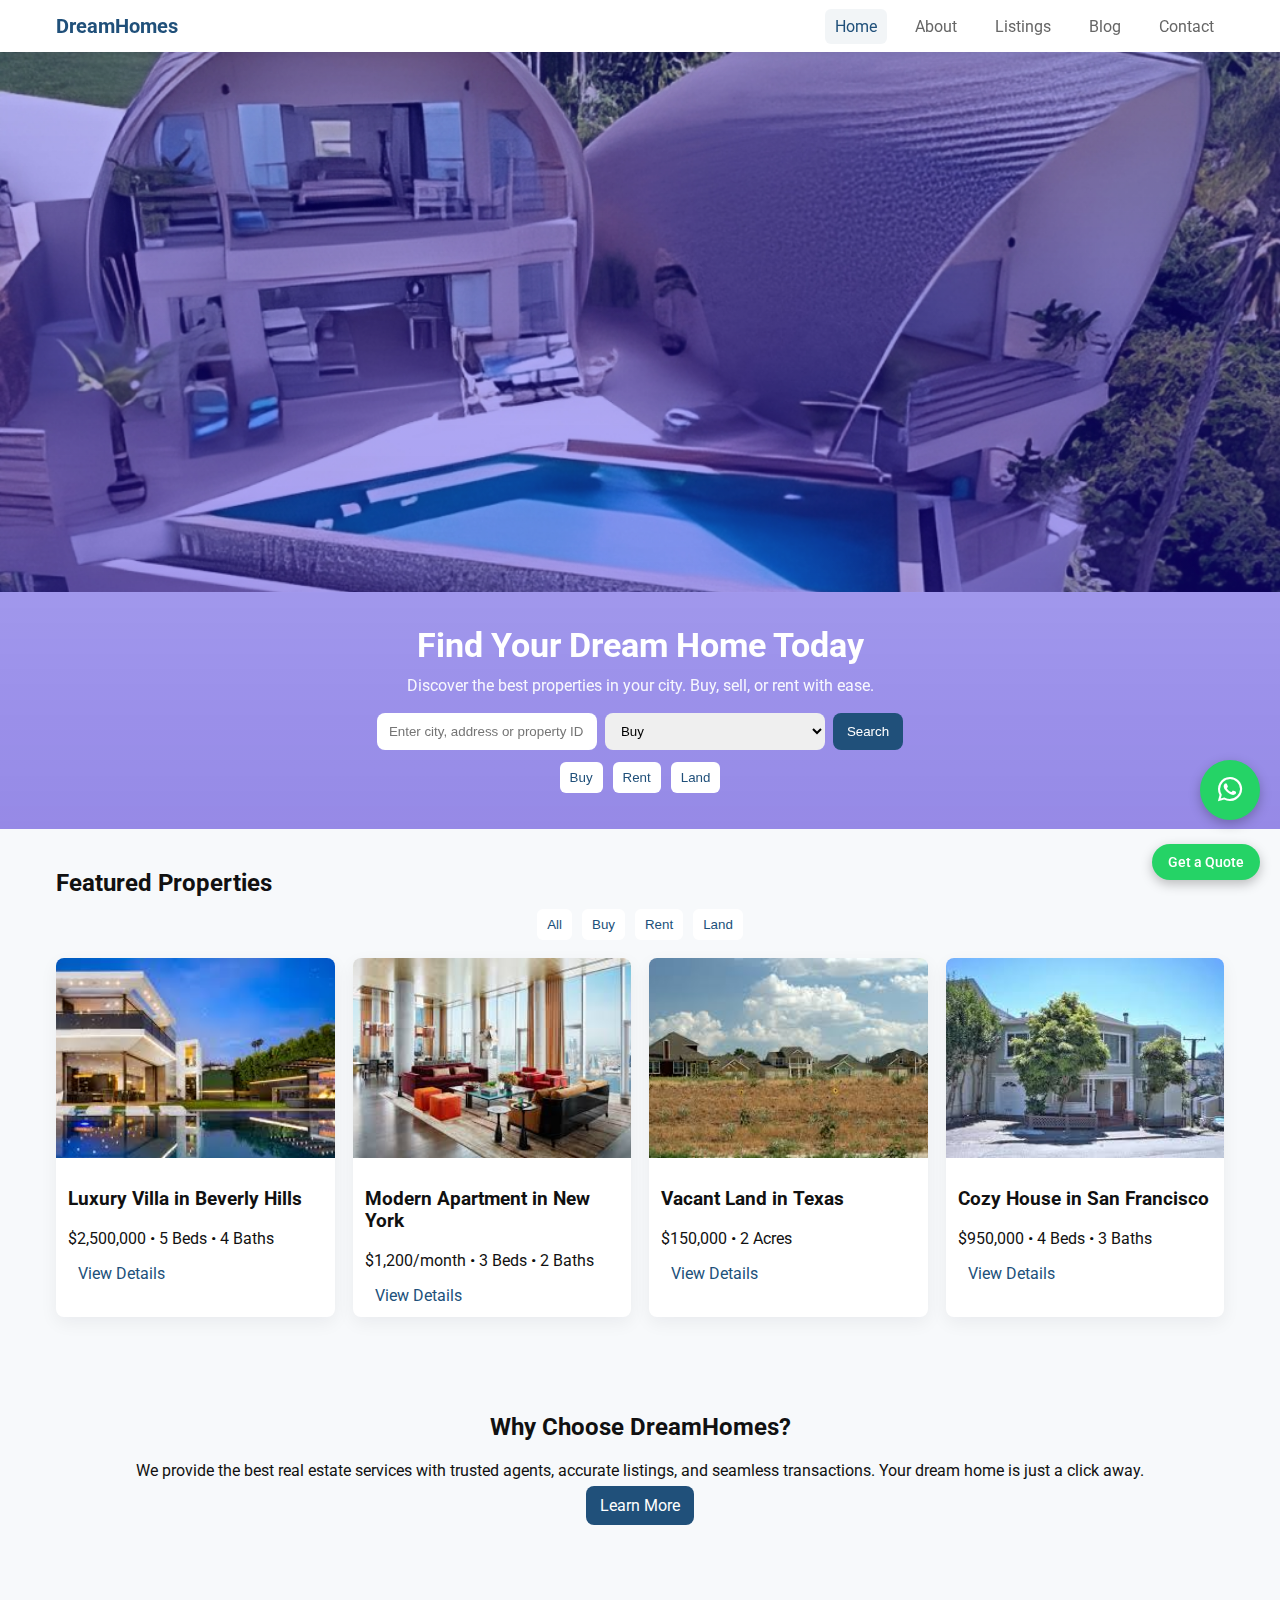
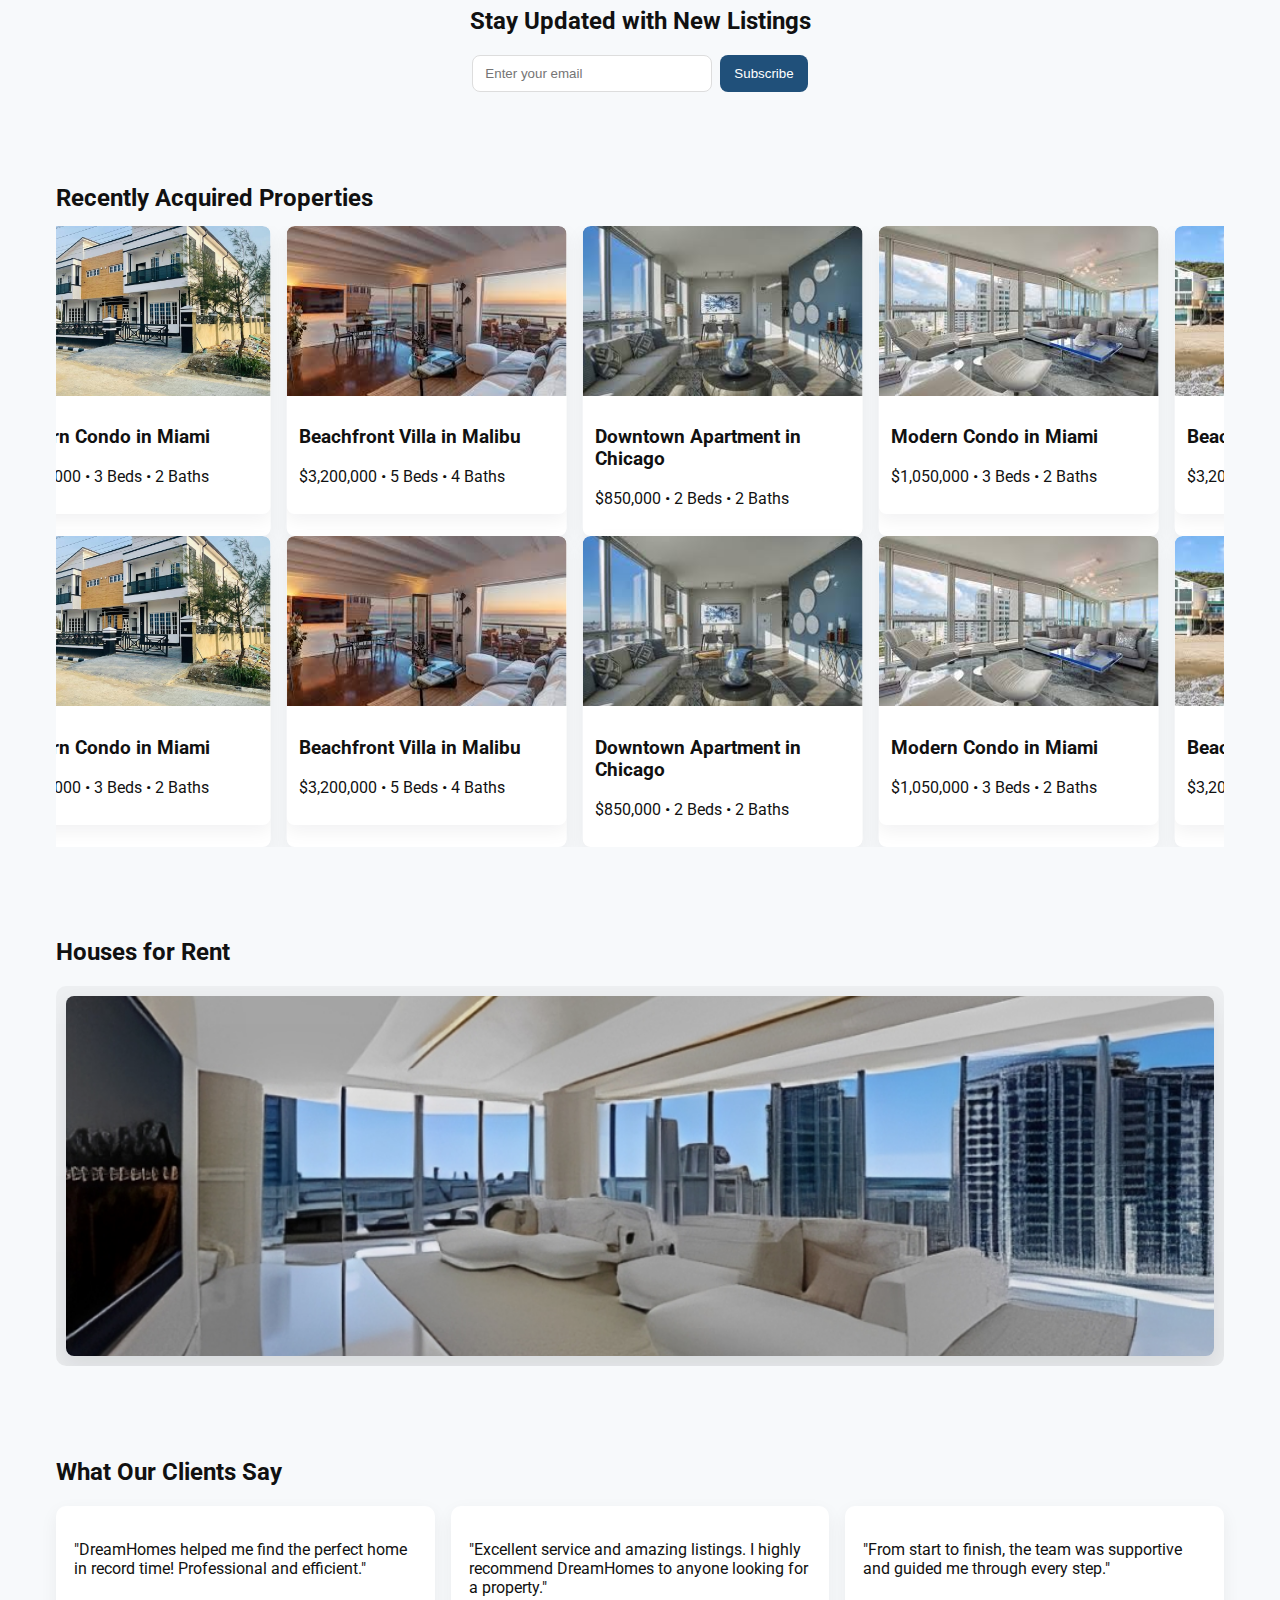
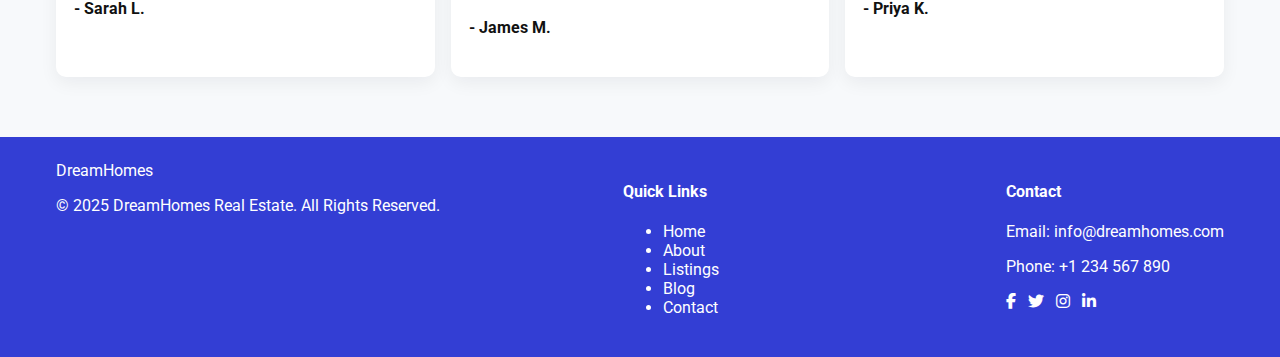
<file: index.html>
<!DOCTYPE html>
<html lang="en">
  <head>
    <meta charset="UTF-8" />
    <meta name="viewport" content="width=device-width, initial-scale=1.0" />
    <title>DreamHomes Real Estate</title>

    <!-- Fonts & Icons (kept) -->
    <link
      href="https://fonts.googleapis.com/css2?family=Roboto:wght@400;700&display=swap"
      rel="stylesheet"
    />
    <link
      rel="stylesheet"
      href="https://cdnjs.cloudflare.com/ajax/libs/font-awesome/6.4.0/css/all.min.css"
    />

    <!-- Embedded CSS (all styling included here) -->
    <style>
      :root {
        --max-width: 1200px;
        --primary: #20507a;
        --accent: #f1c40f;
        --muted: #666;
        --bg: #f7f9fb;
      }

      * {
        box-sizing: border-box;
      }
      html,
      body {
        height: 100%;
        margin: 0;
        font-family: Roboto, system-ui, -apple-system, "Segoe UI", sans-serif;
        background: var(--bg);
        color: #111;
      }
      a {
        color: inherit;
        text-decoration: none;
      }
      .container {
        max-width: var(--max-width);
        margin: 0 auto;
        padding: 0 16px;
      }

      /* Header */
      header {
        background: #fff;
        box-shadow: 0 2px 8px rgba(16, 24, 40, 0.06);
        position: sticky;
        top: 0;
        z-index: 80;
      }
      header .container {
        display: flex;
        align-items: center;
        justify-content: space-between;
        padding: 14px 16px;
      }
      .logo a {
        font-weight: 700;
        font-size: 20px;
        color: var(--primary);
      }
      .menu-btn {
        display: none;
        cursor: pointer;
        font-size: 20px;
        padding: 8px;
      }
      .nav ul {
        list-style: none;
        display: flex;
        gap: 18px;
        margin: 0;
        padding: 0;
        align-items: center;
      }
      .nav a {
        padding: 8px 10px;
        border-radius: 6px;
        color: var(--muted);
      }
      .nav a.active,
      .nav a:hover {
        color: var(--primary);
        background: rgba(32, 80, 122, 0.06);
      }

      /* Hero Slider */
      .hero {
        position: relative;
        overflow: hidden;
      }
      .hero .slider {
        position: relative;
        height: 60vh;
        min-height: 320px;
        display: block;
      }
      .slide {
        position: absolute;
        inset: 0;
        background-size: cover;
        background-position: center center;
        opacity: 0;
        transition: opacity 0.9s ease;
        will-change: opacity;
      }
      .slide.active {
        opacity: 1;
      }
      .hero-overlay {
        position: relative;
        padding: 36px 16px;
        max-width: 900px;
        margin: 0 auto;
        text-align: center;
        color: #fff;
        z-index: 2;
        top: 20%;
      }
      .hero::after {
        content: "";
        position: absolute;
        inset: 0;
        background: linear-gradient(
          180deg,
          rgba(4, 0, 255, 0.25),
          rgba(31, 0, 204, 0.45)
        );
        z-index: 1;
      }

      .hero-overlay h1 {
        margin: 0 0 12px;
        font-size: 34px;
        line-height: 1.05;
      }
      .hero-overlay p {
        margin: 0 0 18px;
        color: rgba(255, 255, 255, 0.92);
      }
      .search-bar {
        display: flex;
        gap: 8px;
        justify-content: center;
        flex-wrap: wrap;
        margin: 12px 0;
      }
      .search-bar input,
      .search-bar select {
        padding: 10px 12px;
        border-radius: 8px;
        border: none;
        min-width: 220px;
      }
      .btn {
        background: var(--primary);
        color: #fff;
        padding: 10px 14px;
        border-radius: 8px;
        border: none;
        cursor: pointer;
      }
      .btn-small {
        background: #fff;
        color: var(--primary);
        padding: 8px 10px;
        border-radius: 6px;
        border: none;
        cursor: pointer;
      }
      .categories {
        display: flex;
        gap: 10px;
        justify-content: center;
        margin-top: 8px;
        flex-wrap: wrap;
      }
      /* MOBILE NAV FIX */
      .menu-icon {
        display: block;
        font-size: 30px;
        cursor: pointer;
        padding: 10px;
        z-index: 9999;
      }

      /* Mobile nav toggle */
      @media (max-width: 880px) {
        nav {
          display: none;
          flex-direction: column;
          background: #fff;
          position: absolute;
          right: 16px;
          top: 64px;
          padding: 12px;
          border-radius: 8px;
          box-shadow: 0 8px 24px rgba(16, 24, 40, 0.08);
        }
        nav.active {
          display: flex;
        }
      }

      /* Desktop nav stays inline */
      @media (min-width: 881px) {
        nav {
          display: flex !important;
          flex-direction: row;
          position: static;
          width: auto;
          background: transparent;
          box-shadow: none;
          padding: 0;
        }
        nav.active {
          /* no extra rules needed */
        }
      }

      @media (min-width: 900px) {
        .menu-icon {
          display: none;
        }
        nav {
          display: flex !important;
          position: static;
          width: auto;
          background: transparent;
          box-shadow: none;
          flex-direction: row;
          padding: 0;
        }
      }

      /* Featured listings */
      .featured-listings {
        padding: 40px 0;
      }
      .featured-listings h2 {
        margin: 0 0 12px;
      }
      .listing-grid {
        display: grid;
        grid-template-columns: repeat(4, 1fr);
        gap: 18px;
        margin-top: 18px;
      }
      .property-card {
        background: #fff;
        border-radius: 8px;
        overflow: hidden;
        box-shadow: 0 6px 18px rgba(16, 24, 40, 0.06);
        display: flex;
        flex-direction: column;
      }
      .property-card img {
        width: 100%;
        height: 200px;
        object-fit: cover;
        display: block;
      }
      .property-info {
        padding: 12px;
      }

      /* About & Newsletter */
      .about-home,
      .newsletter {
        padding: 36px 0;
        text-align: center;
        background: transparent;
      }
      .newsletter form {
        display: flex;
        gap: 8px;
        justify-content: center;
        flex-wrap: wrap;
        margin-top: 12px;
      }
      .newsletter input {
        padding: 10px 12px;
        border-radius: 8px;
        border: 1px solid #ddd;
        min-width: 240px;
      }

      /* Recently Acquired - marquee container */
      .recent-properties {
        padding: 36px 0;
      }
      .recent-properties h2 {
        margin-bottom: 14px;
      }
      .scrolling-properties {
        position: relative;
        overflow: hidden;
        display: block;
      }
      /* track styling applied by JS (we use .marquee-track) */
      .marquee-track {
        display: flex;
        gap: 16px;
        align-items: stretch;
      }
      .marquee-item {
        flex: 0 0 auto;
        width: 280px;
        background: #fff;
        border-radius: 8px;
        overflow: hidden;
        box-shadow: 0 8px 20px rgba(16, 24, 40, 0.06);
        display: flex;
        flex-direction: column;
      }
      .marquee-item img {
        width: 100%;
        height: 170px;
        object-fit: cover;
        display: block;
      }
      .marquee-item .property-info {
        padding: 12px;
      }

      /* Houses for Rent slider */
      .rent-houses {
        padding: 36px 0;
      }
      .rent-slider {
        position: relative;
        overflow: hidden;
        border-radius: 10px;
      }
      .rent-slider .slide-wrap {
        display: flex;
        transition: transform 0.6s ease;
        will-change: transform;
      }
      .rent-slider .slide-wrap > div {
        min-width: 100%;
        flex: 0 0 100%;
        display: flex;
        align-items: center;
        justify-content: center;
        padding: 10px;
      }
      .rent-slider img {
        width: 100%;
        height: 360px;
        max-height: 60vh;
        object-fit: cover;
        border-radius: 8px;
        display: block;
        box-shadow: 0 8px 20px rgba(16, 24, 40, 0.08);
      }
      /* small fade overlay for effect */
      .rent-slider .slide-fade {
        position: absolute;
        inset: 0;
        pointer-events: none;
        background: linear-gradient(
          180deg,
          rgba(0, 0, 0, 0.04),
          rgba(0, 0, 0, 0.06)
        );
      }

      /* Testimonials & footer */
      .testimonials {
        padding: 36px 0;
      }
      .testimonial-cards {
        display: flex;
        gap: 16px;
        flex-wrap: wrap;
      }
      .testimonial-card {
        background: #fff;
        padding: 18px;
        border-radius: 10px;
        box-shadow: 0 6px 18px rgba(16, 24, 40, 0.06);
        flex: 1;
      }

      .whatsapp-float {
        position: fixed;
        bottom: 80px; /* distance from bottom */
        right: 20px; /* distance from right */
        width: 60px;
        height: 60px;
        background-color: #25d366;
        color: #fff;
        border-radius: 50%;
        display: flex;
        justify-content: center;
        align-items: center;
        font-size: 28px;
        z-index: 9999;
        box-shadow: 0 4px 12px rgba(0, 0, 0, 0.25);
        text-decoration: none;
        transition: transform 0.3s ease;
      }
      .whatsapp-float:hover {
        transform: scale(1.1);
      }
      .whatsapp-text {
        position: fixed;
        bottom: 20px;
        right: 20px;
        background: #25d366;
        color: #fff;
        padding: 10px 16px;
        border-radius: 20px;
        font-weight: 500;
        font-size: 14px;
        z-index: 9999;
        box-shadow: 0 4px 12px rgba(0, 0, 0, 0.25);
        cursor: pointer;
        text-align: center;
      }

      footer {
        background: #0614cad0;
        padding: 24px 0;
        margin-top: 24px;
        color: #ffffff;
      }
      .footer-flex {
        display: flex;
        gap: 24px;
        align-items: flex-start;
        flex-wrap: wrap;
        justify-content: space-between;
      }
      .footer-left,
      .footer-center,
      .footer-right {
        min-width: 200px;
      }
      .social-links a {
        display: inline-block;
        margin-right: 8px;
      }

      /* Responsive */
      @media (max-width: 1024px) {
        .listing-grid {
          grid-template-columns: repeat(3, 1fr);
        }
      }
      @media (max-width: 880px) {
        .listing-grid {
          grid-template-columns: repeat(2, 1fr);
        }
        .hero-overlay h1 {
          font-size: 28px;
        }
        .menu-btn {
          display: block;
        }
        .nav {
          position: absolute;
          right: 16px;
          top: 64px;
          background: #fff;
          padding: 12px;
          border-radius: 8px;
          box-shadow: 0 8px 24px rgba(16, 24, 40, 0.08);
          display: none;
        }
        .nav.active {
          display: block;
        }
      }
      @media (max-width: 560px) {
        .listing-grid {
          grid-template-columns: repeat(1, 1fr);
        }
        .marquee-item {
          width: 240px;
        }
        .hero-overlay h1 {
          font-size: 22px;
        }
        .hero {
          min-height: 48vh;
        }
        .rent-slider img {
          height: 240px;
          max-height: unset;
        }
      }

      /* Accessibility / Reduced motion preference */
      @media (prefers-reduced-motion: reduce) {
        .slide {
          transition: none !important;
        }
        .rent-slider .slide-wrap {
          transition: none !important;
        }
      }

      /* small helpers */
      .hidden {
        display: none !important;
      }
    </style>
  </head>
  <body>
    <header>
      <div class="container">
        <div class="logo"><a href="index.html">DreamHomes</a></div>

        <!-- Mobile Menu Button -->
        <div class="menu-icon">
          <i class="fas fa-bars"></i>
        </div>

        <!-- Navigation -->
        <nav class="nav">
          <ul>
            <li><a href="#" class="active">Home</a></li>
            <li><a href="#">About</a></li>
            <li><a href="#">Listings</a></li>
            <li><a href="#">Blog</a></li>
            <li><a href="#">Contact</a></li>
          </ul>
        </nav>
      </div>
    </header>

    <!-- Hero Section with Slider -->
    <section class="hero">
      <div class="slider">
        <div
          class="slide active"
          style="background-image: url('images/hero 01 (1).jpg')"
        ></div>
        <div
          class="slide"
          style="background-image: url('images/hero 02 (1).jpg')"
        ></div>
        <div
          class="slide"
          style="background-image: url('images/hero 03 (1).jpg')"
        ></div>
      </div>
      <div class="hero-overlay">
        <h1>Find Your Dream Home Today</h1>
        <p>
          Discover the best properties in your city. Buy, sell, or rent with
          ease.
        </p>
        <!-- Search Bar -->
        <div class="search-bar">
          <input type="text" placeholder="Enter city, address or property ID" />
          <select>
            <option value="buy">Buy</option>
            <option value="rent">Rent</option>
            <option value="land">Land</option>
          </select>
          <button class="btn">Search</button>
        </div>
        <!-- Category Buttons -->
        <div class="categories">
          <button class="btn btn-small">Buy</button>
          <button class="btn btn-small">Rent</button>
          <button class="btn btn-small">Land</button>
        </div>
      </div>
    </section>

    <!-- Featured Listings -->
    <section class="featured-listings">
      <div class="container">
        <h2>Featured Properties</h2>

        <!-- Category Filter Buttons (reuse the top ones) -->
        <div class="categories">
          <button class="btn-small filter-btn" data-filter="all">All</button>
          <button class="btn-small filter-btn" data-filter="buy">Buy</button>
          <button class="btn-small filter-btn" data-filter="rent">Rent</button>
          <button class="btn-small filter-btn" data-filter="land">Land</button>
        </div>

        <div class="listing-grid">
          <div class="property-card" data-type="buy">
            <img src="images/main 1.jpg" alt="Property 1" />
            <div class="property-info">
              <h3>Luxury Villa in Beverly Hills</h3>
              <p>$2,500,000 • 5 Beds • 4 Baths</p>
              <a href="property-details.html" class="btn-small">View Details</a>
            </div>
          </div>
          <div class="property-card" data-type="rent">
            <img src="images/main 2.jpg" alt="Property 2" />
            <div class="property-info">
              <h3>Modern Apartment in New York</h3>
              <p>$1,200/month • 3 Beds • 2 Baths</p>
              <a href="property-details.html" class="btn-small">View Details</a>
            </div>
          </div>
          <div class="property-card" data-type="land">
            <img src="images/main 3.jpg" alt="Property 3" />
            <div class="property-info">
              <h3>Vacant Land in Texas</h3>
              <p>$150,000 • 2 Acres</p>
              <a href="property-details.html" class="btn-small">View Details</a>
            </div>
          </div>
          <div class="property-card" data-type="buy">
            <img src="images/main 4.jpg" alt="Property 4" />
            <div class="property-info">
              <h3>Cozy House in San Francisco</h3>
              <p>$950,000 • 4 Beds • 3 Baths</p>
              <a href="property-details.html" class="btn-small">View Details</a>
            </div>
          </div>
        </div>
      </div>
    </section>

    <!-- About Section -->
    <section class="about-home">
      <div class="container">
        <h2>Why Choose DreamHomes?</h2>
        <p>
          We provide the best real estate services with trusted agents, accurate
          listings, and seamless transactions. Your dream home is just a click
          away.
        </p>
        <a href="index.html" class="btn">Learn More</a>
      </div>
    </section>

    <!-- Newsletter -->
    <section class="newsletter">
      <div class="container">
        <h2>Stay Updated with New Listings</h2>
        <form action="#">
          <input type="email" placeholder="Enter your email" required />
          <button type="submit" class="btn">Subscribe</button>
        </form>
      </div>
    </section>

    <!-- Recently Acquired Properties -->
    <section class="recent-properties">
      <div class="container">
        <h2>Recently Acquired Properties</h2>
        <div class="scrolling-properties auto-scroll">
          <div class="property-card">
            <img src="images/proper 1.jpeg" alt="Property 4" />
            <div class="property-info">
              <h3>Modern Condo in Miami</h3>
              <p>$1,050,000 • 3 Beds • 2 Baths</p>
            </div>
          </div>
          <div class="property-card">
            <img src="images/proper 2.jpg" alt="Property 5" />
            <div class="property-info">
              <h3>Beachfront Villa in Malibu</h3>
              <p>$3,200,000 • 5 Beds • 4 Baths</p>
            </div>
          </div>
          <div class="property-card">
            <img src="images/proper 3.jpg" alt="Property 6" />
            <div class="property-info">
              <h3>Downtown Apartment in Chicago</h3>
              <p>$850,000 • 2 Beds • 2 Baths</p>
            </div>
          </div>
          <!-- Repeat cards for smooth looping -->
          <div class="property-card">
            <img src="images/proper 4.jpg" alt="Property 4" />
            <div class="property-info">
              <h3>Modern Condo in Miami</h3>
              <p>$1,050,000 • 3 Beds • 2 Baths</p>
            </div>
          </div>
          <div class="property-card">
            <img src="images/proper 5.jpg" alt="Property 5" />
            <div class="property-info">
              <h3>Beachfront Villa in Malibu</h3>
              <p>$3,200,000 • 5 Beds • 4 Baths</p>
            </div>
          </div>
        </div>
      </div>
    </section>

    <section class="rent-houses">
      <div class="container">
        <h2>Houses for Rent</h2>
        <div class="rent-slider auto-slide">
          <div><img src="images/rent 1 (1).jpg" /></div>
          <div><img src="images/rent 2 (1).jpg" /></div>
          <div><img src="images/rent 3 (1).jpg" /></div>
          <div><img src="images/rent 4 (1).jpg" /></div>
        </div>
      </div>
    </section>

    <!-- Testimonials -->
    <section class="testimonials">
      <div class="container">
        <h2>What Our Clients Say</h2>
        <div class="testimonial-cards">
          <div class="testimonial-card">
            <p>
              "DreamHomes helped me find the perfect home in record time!
              Professional and efficient."
            </p>
            <h4>- Sarah L.</h4>
          </div>
          <div class="testimonial-card">
            <p>
              "Excellent service and amazing listings. I highly recommend
              DreamHomes to anyone looking for a property."
            </p>
            <h4>- James M.</h4>
          </div>
          <div class="testimonial-card">
            <p>
              "From start to finish, the team was supportive and guided me
              through every step."
            </p>
            <h4>- Priya K.</h4>
          </div>
        </div>
      </div>
    </section>

    <!-- Footer -->
    <footer>
      <div class="container footer-flex">
        <div class="footer-left">
          <a href="index.html" class="logo">DreamHomes</a>
          <p>&copy; 2025 DreamHomes Real Estate. All Rights Reserved.</p>
        </div>
        <div class="footer-center">
          <h4>Quick Links</h4>
          <ul>
            <li><a href="index.html">Home</a></li>
            <li><a href="index.html">About</a></li>
            <li><a href="index.html">Listings</a></li>
            <li><a href="index.html">Blog</a></li>
            <li><a href="index.html">Contact</a></li>
          </ul>
        </div>
        <div class="footer-right">
          <h4>Contact</h4>
          <p>Email: info@dreamhomes.com</p>
          <p>Phone: +1 234 567 890</p>
          <div class="social-links">
            <a href="#"><i class="fab fa-facebook-f"></i></a>
            <a href="#"><i class="fab fa-twitter"></i></a>
            <a href="#"><i class="fab fa-instagram"></i></a>
            <a href="#"><i class="fab fa-linkedin-in"></i></a>
          </div>
        </div>
      </div>
    </footer>
    <!-- WhatsApp Floating Button -->
    <a href="https://wa.me/1234567890" target="_blank" class="whatsapp-float">
      <i class="fab fa-whatsapp"></i>
    </a>
    <div class="whatsapp-text">Get a Quote</div>

    <!-- SCRIPTS: slider behavior + marquee + rent slider + small interactions -->
    <script>
      /* -------------------
         HERO SLIDER (keeps your existing approach,
         but ensures slides use background-size:cover via CSS)
         ------------------- */
      (function heroSlider() {
        const slides = document.querySelectorAll(".slide");
        if (!slides || slides.length === 0) return;
        let currentSlide = 0;

        function showSlide(index) {
          slides.forEach((slide) => slide.classList.remove("active"));
          slides[index].classList.add("active");
        }

        // keep your original 5s timing
        setInterval(() => {
          currentSlide = (currentSlide + 1) % slides.length;
          showSlide(currentSlide);
        }, 5000);
      })();

      /* -------------------
         NAV MENU (mobile)
         ------------------- */
      (function mobileMenu() {
        const menuBtn = document.querySelector(".menu-btn");
        const nav = document.querySelector(".nav");
        if (menuBtn && nav) {
          menuBtn.addEventListener("click", () => {
            nav.classList.toggle("active");
          });
        }
      })();

      /* -------------------
         PROPERTY FILTER
         (keeps original behavior but makes sure active button toggles)
         ------------------- */
      (function propertyFilter() {
        const filterButtons = document.querySelectorAll(".filter-btn");
        const propertyCards = document.querySelectorAll(".property-card");

        filterButtons.forEach((button) => {
          button.addEventListener("click", () => {
            const filter = button.dataset.filter;

            // Highlight active button
            filterButtons.forEach((btn) => btn.classList.remove("active"));
            button.classList.add("active");

            propertyCards.forEach((card) => {
              if (filter === "all" || card.dataset.type === filter) {
                card.style.display = "";
              } else {
                card.style.display = "none";
              }
            });
          });
        });
      })();

      /* -------------------
         RECENT PROPERTIES MARQUEE (continuous infinite horizontal loop)
         - Uses JS to create a .marquee-track wrapper (no HTML edits required)
         - Clones the track once to create seamless loop
         - Calculates animation speed to land in a medium velocity
         - Pauses on hover / touchstart
         ------------------- */
      (function marqueeSetup() {
        const container = document.querySelector(".scrolling-properties");
        if (!container) return;

        // create track and move property-card children into it
        const track = document.createElement("div");
        track.className = "marquee-track";
        // Move existing child nodes (property-card elements) into track
        Array.from(container.children).forEach((node) => {
          // If node is whitespace or not an element, skip
          if (node.nodeType === 1) {
            // wrap node in a marquee-item so sizing is consistent
            const wrapper = document.createElement("div");
            wrapper.className = "marquee-item";
            wrapper.appendChild(node); // moves the node
            track.appendChild(wrapper);
          }
        });

        // Clear container and append track + clone
        container.innerHTML = "";
        container.appendChild(track);
        const clone = track.cloneNode(true);
        clone.classList.add("clone");
        container.appendChild(clone);

        // Calculate widths and set animation via transform loop
        // We'll implement manual RAF loop (smooth on all devices)
        let speed = 80; // pixels per second ~ medium speed (you requested medium)
        let paused = false;
        let pos = 0;

        // get total width of one track
        function getTrackWidth() {
          // bounding width of first track
          const rect = track.getBoundingClientRect();
          return Math.max(rect.width, 1);
        }

        // pause on hover/touch
        container.addEventListener("mouseenter", () => (paused = true));
        container.addEventListener("mouseleave", () => (paused = false));
        container.addEventListener("touchstart", () => (paused = true), {
          passive: true,
        });
        container.addEventListener("touchend", () => (paused = false), {
          passive: true,
        });

        let lastTimestamp = null;
        function step(ts) {
          if (lastTimestamp === null) lastTimestamp = ts;
          const dt = (ts - lastTimestamp) / 1000;
          lastTimestamp = ts;
          if (!paused) {
            pos += speed * dt;
            const trackWidth = getTrackWidth();
            if (trackWidth) {
              // when pos exceeds track width, reset
              if (pos >= trackWidth) pos = pos - trackWidth;
              // apply transform to both track and clone for seamless loop
              track.style.transform = `translateX(${-pos}px)`;
              clone.style.transform = `translateX(${-pos}px)`;
            }
          }
          requestAnimationFrame(step);
        }

        // initial measurement and start
        // ensure images have loaded to measure correctly
        const imgs = container.querySelectorAll("img");
        let loadedCount = 0;
        if (imgs.length === 0) {
          requestAnimationFrame(step);
        } else {
          imgs.forEach((img) => {
            if (img.complete) {
              loadedCount++;
            } else {
              img.addEventListener(
                "load",
                () => {
                  loadedCount++;
                  if (loadedCount === imgs.length) requestAnimationFrame(step);
                },
                { once: true }
              );
              img.addEventListener(
                "error",
                () => {
                  loadedCount++;
                  if (loadedCount === imgs.length) requestAnimationFrame(step);
                },
                { once: true }
              );
            }
          });
          if (loadedCount === imgs.length) requestAnimationFrame(step);
        }

        // make responsive: recalc positions on resize
        window.addEventListener("resize", () => {
          // no explicit re-calc needed—step uses getTrackWidth() each frame
        });
      })();

      /* -------------------
         RENT HOUSES SLIDER
         - Responsive, auto-play, touch support, smooth transitions
         - Uses your existing .rent-slider element (no HTML structure changes)
         ------------------- */
      (function rentSlider() {
        const container = document.querySelector(".rent-slider");
        if (!container) return;

        // create slide-wrap and move the child slides into it (no HTML change visible)
        const slides = Array.from(container.children); // each is a div with <img>
        const wrap = document.createElement("div");
        wrap.className = "slide-wrap";
        slides.forEach((s) => {
          const slideHolder = document.createElement("div");
          // move the child element(s) into the new wrapper div
          while (s.firstChild) slideHolder.appendChild(s.firstChild);
          wrap.appendChild(slideHolder);
        });

        // clear container and append wrap + optional fade overlay
        container.innerHTML = "";
        container.appendChild(wrap);
        const fade = document.createElement("div");
        fade.className = "slide-fade";
        container.appendChild(fade);

        const slideCount = wrap.children.length;
        let index = 0;
        let animating = false;
        let autoplayInterval = 3500; // 3.5s per slide - medium tempo
        let autoplayId;

        function goTo(i) {
          if (animating) return;
          animating = true;
          index = (i + slideCount) % slideCount;
          wrap.style.transform = `translateX(${-index * 100}%)`;
          // finish after transition
          setTimeout(() => {
            animating = false;
          }, 650);
        }

        function next() {
          goTo(index + 1);
        }
        function startAutoplay() {
          stopAutoplay();
          autoplayId = setInterval(next, autoplayInterval);
        }
        function stopAutoplay() {
          if (autoplayId) {
            clearInterval(autoplayId);
            autoplayId = null;
          }
        }

        // touch support
        let startX = 0;
        let currentTranslate = 0;
        let dragging = false;
        wrap.addEventListener(
          "touchstart",
          (e) => {
            stopAutoplay();
            startX = e.touches[0].clientX;
            dragging = true;
            wrap.style.transition = "none";
          },
          { passive: true }
        );

        wrap.addEventListener(
          "touchmove",
          (e) => {
            if (!dragging) return;
            const dx = e.touches[0].clientX - startX;
            // move the wrap proportionally
            wrap.style.transform = `translateX(${
              -index * 100 + (dx / container.clientWidth) * 100
            }%)`;
          },
          { passive: true }
        );

        wrap.addEventListener("touchend", (e) => {
          wrap.style.transition = "";
          dragging = false;
          const dx =
            e.changedTouches && e.changedTouches[0]
              ? e.changedTouches[0].clientX - startX
              : 0;
          if (Math.abs(dx) > 50) {
            if (dx < 0) {
              next();
            } else {
              goTo(index - 1);
            }
          } else {
            goTo(index); // snap back
          }
          startAutoplay();
        });

        // pause on hover (desktop)
        container.addEventListener("mouseenter", stopAutoplay);
        container.addEventListener("mouseleave", startAutoplay);

        // start
        goTo(0);
        startAutoplay();
        // responsive: ensure transform recalculated on resize
        window.addEventListener("resize", () => {
          wrap.style.transition = "none";
          wrap.style.transform = `translateX(${-index * 100}%)`;
          // allow CSS transition to resume
          setTimeout(() => (wrap.style.transition = ""), 50);
        });
      })();
      /* ---- FIX NAVBAR TOGGLE ---- */
      document.addEventListener("DOMContentLoaded", function () {
        const menuIcon = document.querySelector(".menu-icon");
        const nav = document.querySelector("nav");

        menuIcon.addEventListener("click", () => {
          nav.classList.toggle("active");
        });
      });
    </script>
  </body>
</html>
</file>
